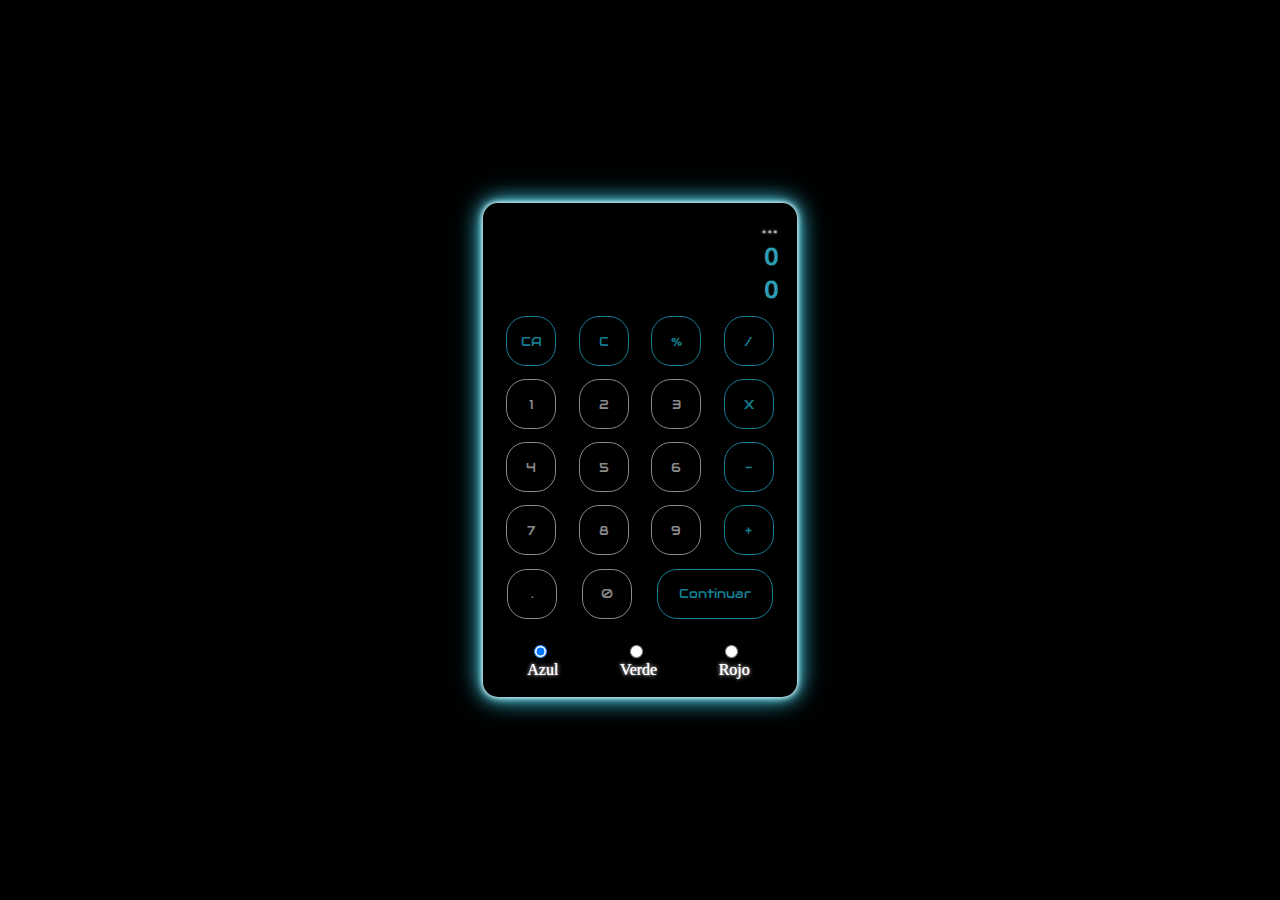
<file: index.html>
<!DOCTYPE html>
<html lang="en">
<head>
    <meta charset="UTF-8">
    <meta name="viewport" content="width=device-width, initial-scale=1.0">
    <title>Calculadora</title>
    <link rel="stylesheet" type="text/css" href="style.css">
    <link rel="preconnect" href="https://fonts.googleapis.com">
    <link rel="preconnect" href="https://fonts.gstatic.com" crossorigin>
    <link href="https://fonts.googleapis.com/css2?family=Rubik+Iso&display=swap" rel="stylesheet">
    <link rel="preconnect" href="https://fonts.googleapis.com">
    <link rel="preconnect" href="https://fonts.gstatic.com" crossorigin>
    <link href="https://fonts.googleapis.com/css2?family=Rubik+Iso&family=Silkscreen:wght@400;700&display=swap" rel="stylesheet">
    <link rel="preconnect" href="https://fonts.googleapis.com">
    <link rel="preconnect" href="https://fonts.gstatic.com" crossorigin>
    <link href="https://fonts.googleapis.com/css2?family=Audiowide&family=Rubik+Iso&family=Silkscreen:wght@400;700&display=swap" rel="stylesheet">
</head>
<body>
    <section class="calculadora sectionAzul">
        <div class="numeros">
        <input class="inputResultado" type="text" placeholder="..." readonly>
        <input class="numero1 inputAzul inputNumeros" type="text" placeholder="0">
        <input class="numero2 inputAzul inputNumeros" type="text" placeholder="0">
       
        </div>
        <div class="botones">
            <button class="btnCA azul operador" >CA</button>
            <button class="btnC azul operador">C</button>
            <button class="btnPorcent azul operador">%</button>
            <button class="btnDiv azul operador">/</button>
            <button class="btn1 colorNumeros">1</button>
            <button class="btn2 colorNumeros">2</button>
            <button class="btn3 colorNumeros">3</button>
            <button class="btnMult  azul operador">X</button>
            <button class="btn4 colorNumeros">4</button>
            <button class="btn5 colorNumeros">5</button>
            <button class="btn6 colorNumeros">6</button>
            <button class="btnMenos azul operador">-</button>
            <button class="btn7 colorNumeros">7</button>
            <button class="btn8 colorNumeros">8</button>
            <button class="btn9 colorNumeros">9</button>
            <button class="btnMas azul operador">+</button>
            <button class="btnPunto colorNumeros">.</button> 
            <button class="btn0 colorNumeros">0</button>           
           
           
            <button class="btnContinuar igual azul operador">Continuar</button>
            <div class="contenedor2">
                <div class="colores">
                    <input class="botonColor botonAzul" type="radio" name="opciones" id="opcion1" checked>
                    <label for="opcion1">Azul</label>
                </div>
                <div class="colores">
                    <input class="botonColor botonVerde" type="radio" name="opciones" id="opcion2">
                    <label for="opcion1">Verde</label>
                </div>
                <div class="colores">
                    <input class="botonColor botonRojo" type="radio" name="opciones" id="opcion3">
                    <label for="opcion1">Rojo</label>
                </div>   
            </div>
        </div>
    </secction>
    <script src="colores.js"></script>
    <script src="funcionalidad.js"></script>
</body>
</html>
</file>
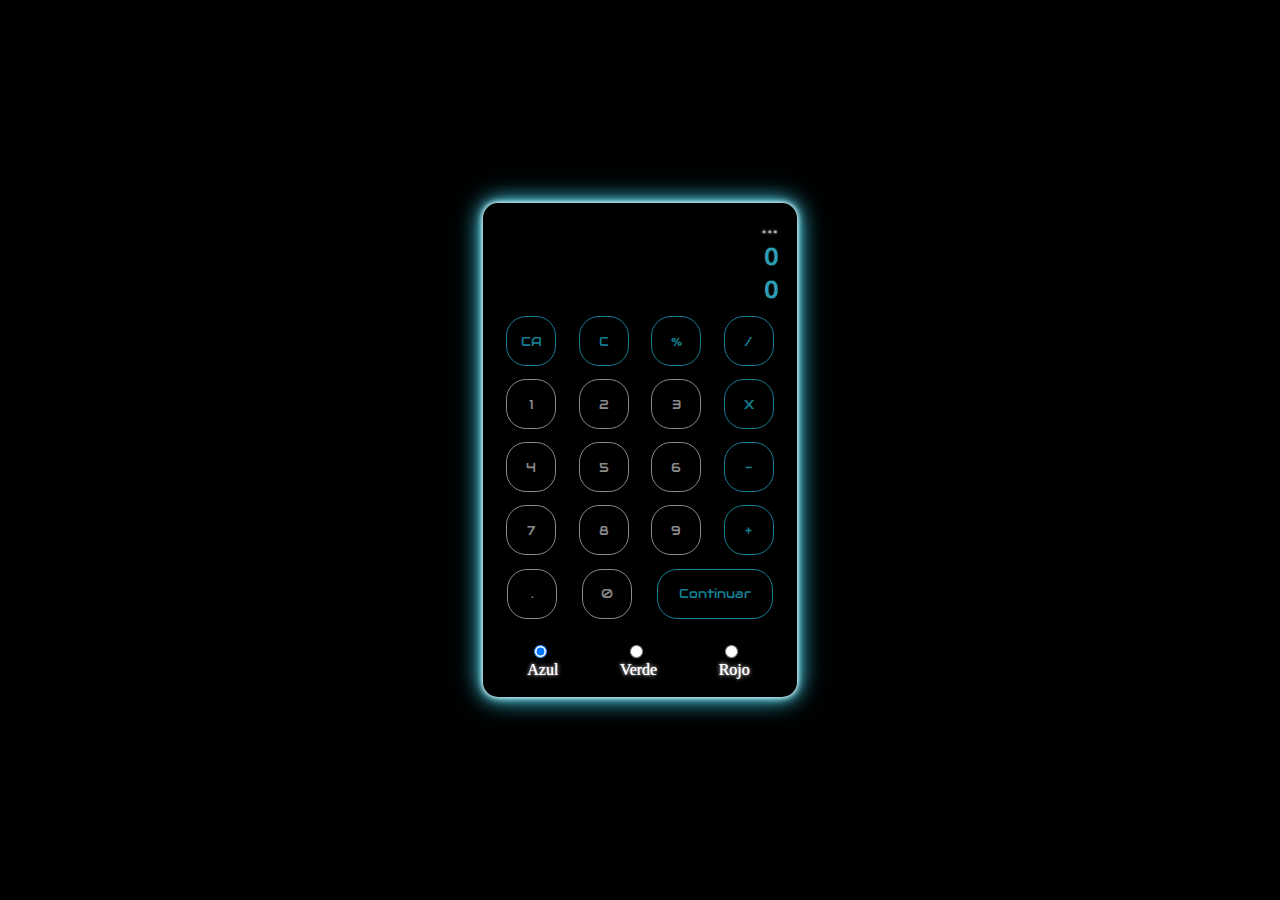
<file: interfaz.html>
<!DOCTYPE html>
<html lang="en">
<head>
    <meta charset="UTF-8">
    <meta name="viewport" content="width=device-width, initial-scale=1.0">
    <title>Calculadora</title>
    <link rel="stylesheet" type="text/css" href="style.css">
    <link rel="preconnect" href="https://fonts.googleapis.com">
    <link rel="preconnect" href="https://fonts.gstatic.com" crossorigin>
    <link href="https://fonts.googleapis.com/css2?family=Rubik+Iso&display=swap" rel="stylesheet">
    <link rel="preconnect" href="https://fonts.googleapis.com">
    <link rel="preconnect" href="https://fonts.gstatic.com" crossorigin>
    <link href="https://fonts.googleapis.com/css2?family=Rubik+Iso&family=Silkscreen:wght@400;700&display=swap" rel="stylesheet">
    <link rel="preconnect" href="https://fonts.googleapis.com">
    <link rel="preconnect" href="https://fonts.gstatic.com" crossorigin>
    <link href="https://fonts.googleapis.com/css2?family=Audiowide&family=Rubik+Iso&family=Silkscreen:wght@400;700&display=swap" rel="stylesheet">
</head>
<body>
    <section class="calculadora sectionAzul">
        <div class="numeros">
        <input class="inputResultado" type="text" placeholder="..." readonly>
        <input class="numero1 inputAzul inputNumeros" type="text" placeholder="0">
        <input class="numero2 inputAzul inputNumeros" type="text" placeholder="0">
       
        </div>
        <div class="botones">
            <button class="btnCA azul operador" >CA</button>
            <button class="btnC azul operador">C</button>
            <button class="btnPorcent azul operador">%</button>
            <button class="btnDiv azul operador">/</button>
            <button class="btn1 colorNumeros">1</button>
            <button class="btn2 colorNumeros">2</button>
            <button class="btn3 colorNumeros">3</button>
            <button class="btnMult  azul operador">X</button>
            <button class="btn4 colorNumeros">4</button>
            <button class="btn5 colorNumeros">5</button>
            <button class="btn6 colorNumeros">6</button>
            <button class="btnMenos azul operador">-</button>
            <button class="btn7 colorNumeros">7</button>
            <button class="btn8 colorNumeros">8</button>
            <button class="btn9 colorNumeros">9</button>
            <button class="btnMas azul operador">+</button>
            <button class="btnPunto colorNumeros">.</button> 
            <button class="btn0 colorNumeros">0</button>           
           
           
            <button class="btnContinuar igual azul operador">Continuar</button>
            <div class="contenedor2">
                <div class="colores">
                    <input class="botonColor botonAzul" type="radio" name="opciones" id="opcion1" checked>
                    <label for="opcion1">Azul</label>
                </div>
                <div class="colores">
                    <input class="botonColor botonVerde" type="radio" name="opciones" id="opcion2">
                    <label for="opcion1">Verde</label>
                </div>
                <div class="colores">
                    <input class="botonColor botonRojo" type="radio" name="opciones" id="opcion3">
                    <label for="opcion1">Rojo</label>
                </div>   
            </div>
        </div>
    </secction>
    <script src="colores.js"></script>
    <script src="funcionalidad.js"></script>
</body>
</html>
</file>
<file: style.css>
body{
    background-color: #000000;
    height: 100vh;
    width: 100vw;
    margin: 0;
    display:grid;
    place-items: center;
}
.calculadora{
    background-color: #000;
    height: auto;
    width: 90%;
    max-width: 300px;
    border: solid 2px #000;
    padding: 5px;
    /* box-shadow: 0 0 5px #ffffff, 0 0 10px #8aecfd, 0 0 20px #4dc6db, 0 0 30px #208ea1; */
    border-radius: 15px;
    display: grid;
    grid-template-rows: 1fr 4fr;
}
/* Clase para section AZUL */
.sectionAzul{
    box-shadow: 0 0 5px #ffffff, 0 0 10px #8aecfd, 0 0 20px #4dc6db, 0 0 30px #208ea1;
}
/* Clase para section VERDE */
.sectionVerde{
    box-shadow: 0 0 5px #ffffff, 0 0 10px #9dfd8a, 0 0 20px #4ddb59, 0 0 30px #20a126;
}
/* Clase para section ROJO */
.sectionRojo{
    box-shadow: 0 0 5px #ffffff, 0 0 10px #fd8a8a, 0 0 20px #db4d4d, 0 0 30px #a12020;
}
.inputResultado::placeholder{
    color: #aaa;
}
.inputResultado{
    font-size: 20px;
    color: #fff;
    text-shadow: 0 0 1px #fff, 0 0 3px #eee;
}
input{
    width: 95%;
    margin: 0;
    margin-top: 3px;
    text-align: right;
    background-color: #000;
    border: none;
    font-size: 1.5rem;
    /* color: #1aa0b8;
    text-shadow: 0 0 1px #aee7f1, 0 0 2px #1aa0b8; */
}

/* Clase de color azul en los inputs */
.inputAzul{
    color: #1aa0b8;
    text-shadow: 0 0 1px #aee7f1, 0 0 2px #1aa0b8;
}
.inputAzul::placeholder{
    color: #1aa0b8;
}
/* Clase de color verde en los inputs */
.inputVerde{
    color: #1ab82f;
    text-shadow: 0 0 1px #aef1bc, 0 0 2px #1ab822;
}
.inputVerde::placeholder{
    color: #1ab81a;
}
/* Clase de color rojo en los inputs */
.inputRojo{
    color: #b81a1a;
    text-shadow: 0 0 1px #f1aeae, 0 0 2px #b81a1a;
}
.inputRojo::placeholder{
    color: #b81a1a;
}

input:focus{
    outline: none;
}
.colorNumeros{
    color: #8a8a8a;
    background-color: #000;
    border: solid 1px #8a8a8a;
    transition: .3s;
}
.colorNumeros:hover{
    transform: scale(1.05);
    border-color: #fff;
    box-shadow: 0 0 2px #fff, 0 0 4px #eee, 0 0 7px #ddd;
    color: #fff;
    text-shadow: 0 0 2px #fff, 0 0 4px #8a8a8a;
}
/* Clase azul para botones de operadores */
.azul{
    color: #157e91;
    background-color: #000;
    border: solid 1px #157e91;
    transition: .3s;
}
.azul:hover{
    color: #4dc6db;
    border-color: #8aecfd;
    box-shadow: 0 0 2px #8aecfd, 0 0 4px #4dc6db, 0 0 7px #1aa0b8;
    text-shadow: 0 0 2px #8aecfd, 0 0 4px #157e91;
    transform: scale(1.05);
}
/* Clase verde para botones de operadores */
.verde{
    color: #15911f;
    background-color: #000;
    border: solid 1px #15911f;
    transition: .3s;
}
.verde:hover{
    color: #6edb4d;
    border-color: #8afd90;
    box-shadow: 0 0 2px #8afd93, 0 0 4px #4ddb84, 0 0 7px #1ab834;
    text-shadow: 0 0 2px #8afda3, 0 0 4px #15912a;
    transform: scale(1.05);
}
/* Clase rojo para botones de operadores */
.rojo{
    color: #911515;
    background-color: #000;
    border: solid 1px #911515;
    transition: .3s;
}
.rojo:hover{
    color: #db4d4d;
    border-color: #fd8a8a;
    box-shadow: 0 0 2px #fd8a8a, 0 0 4px #db4d4d, 0 0 7px #b81a1a;
    text-shadow: 0 0 2px #fd8a8a, 0 0 4px #911515;
    transform: scale(1.05);
}
.botones{
    display: flex;
    flex-wrap: wrap;
    margin-top: 0px;
    justify-content: space-around;
    padding: 5PX;
    background-color: #000000;

}
button{
    height: 50px;
    width: 50px;
    border-radius: 20px;
    margin: 5px;
    /* font-family: rubik iso; */
    /* font-family: Silkscreen; */
    font-family: Audiowide
    ;
}

.igual{
    /* width: 120px; */
    width: 40%;
    border-radius: 20px;
}
.numeros{
    display: flex;
    flex-wrap: wrap;
    height: auto;
    width: 100%;
    padding: 1px;
}
.contenedor2{
    margin-top: 15px;
    margin-bottom: 10px;
    width: 100%;
    height: 30px;
    display: flex;
}
.colores{
    width: 33%;
    height: 100%;
    display: flex;
    flex-direction: column;
}
.colores input{
    display: block;
}
label{
    margin-top: 3px;
    text-align: center;
    color: #fff;
    text-shadow: 0 0 1px #fff, 0  0 4px #fff;
}
</file>
